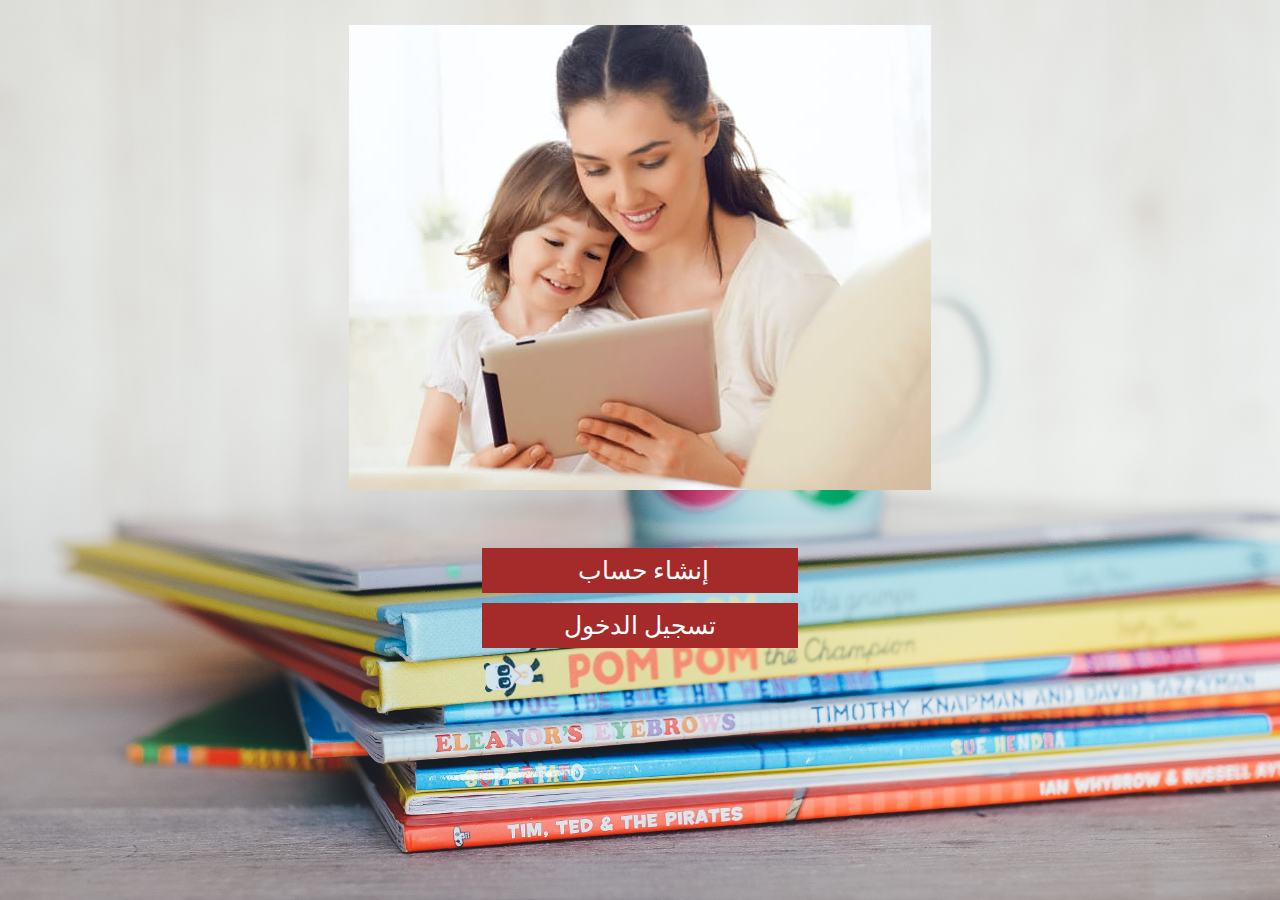
<file: index.html>
<html dir="rtl" lang="ar">
<head>
  <meta charset="utf-8">
  <title> صفحة البداية
  </title>
 <link rel="stylesheet" type="text/css" href="introcp.css"> 
 </head>
<style type="text/css">
		body{
      font-family: Cambria;
      font-size:25px;
      background:url("img/annie-spratt-66432-unsplash.jpg");
      background-size:100%;
      background-repeat: no-repeat;
      background-attachment:fixed;
     }
</style>

<!-- <center> <h1> <font size="+10"> <b> <i>  </i></b></font></h1> -->
<center> <h1> <font size= "+10"> <b> <i>  </i> </b> </font> </h1> 
<div class="signup-image">
                        <figure><img src="img/e1.jpeg" alt="sing up image"></figure>
                        <a href="login.php" class="signup-image-link"></a>
                    </div>
 <div>
 
<br>
 <a href = "register.php">
 <input type="submit" value="إنشاء حساب "></a>
 <br>
 <a href = "login.php">
 <input type="submit" value="تسجيل الدخول"></a>

 </div>
</center>
</html>
</file>
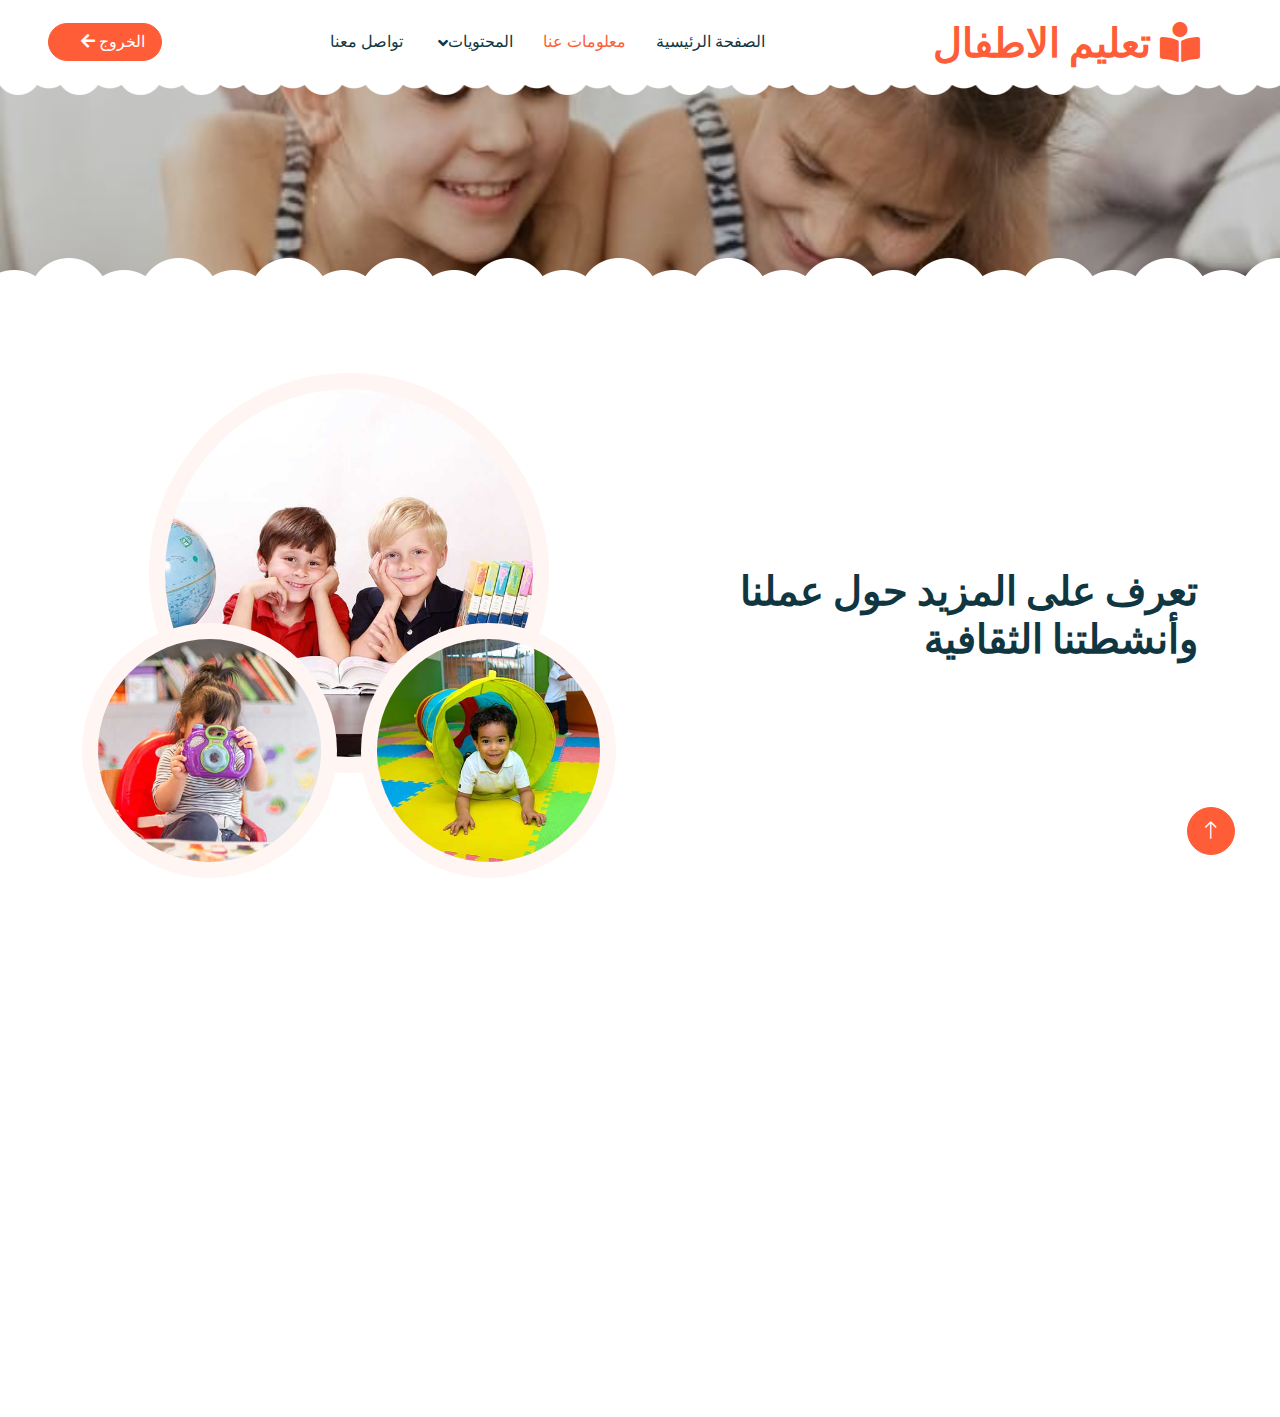
<file: about.html>
<!DOCTYPE html>
<html dir="rtl" lang="ar">

<head>
    <meta charset="utf-8">
    <title>معلومات عنا</title>
    <meta content="width=device-width, initial-scale=1.0" name="viewport">
    <meta content="" name="keywords">
    <meta content="" name="description">

    <!-- Favicon -->
    <link href="img/favicon.ico" rel="icon">

    <!-- Google Web Fonts -->
    <link rel="preconnect" href="https://fonts.googleapis.com">
    <link rel="preconnect" href="https://fonts.gstatic.com" crossorigin>
    <link href="https://fonts.googleapis.com/css2?family=Heebo:wght@400;500;600&family=Inter:wght@600&family=Lobster+Two:wght@700&display=swap" rel="stylesheet">
    
    <!-- Icon Font Stylesheet -->
    <link href="https://cdnjs.cloudflare.com/ajax/libs/font-awesome/5.10.0/css/all.min.css" rel="stylesheet">
    <link href="https://cdn.jsdelivr.net/npm/bootstrap-icons@1.4.1/font/bootstrap-icons.css" rel="stylesheet">

    <!-- Libraries Stylesheet -->
    <link href="lib/animate/animate.min.css" rel="stylesheet">
    <link href="lib/owlcarousel/assets/owl.carousel.min.css" rel="stylesheet">

    <!-- Customized Bootstrap Stylesheet -->
    <link href="css/bootstrap.min.css" rel="stylesheet">

    <!-- Template Stylesheet -->
    <link href="css/style.css" rel="stylesheet">
</head>

<body>
    <div class="container-xxl bg-white p-0">
        <!-- Spinner Start -->
        <div id="spinner" class="show bg-white position-fixed translate-middle w-100 vh-100 top-50 start-50 d-flex align-items-center justify-content-center">
            <div class="spinner-border text-primary" style="width: 3rem; height: 3rem;" role="status">
                <span class="sr-only">جاري التحميل</span>
            </div>
        </div>
        <!-- Spinner End -->


        <!-- Navbar Start -->
        <nav class="navbar navbar-expand-lg bg-white navbar-light sticky-top px-4 px-lg-5 py-lg-0">
            <a href="home.php" class="navbar-brand">
                <h1 class="m-0 text-primary"><i class="fa fa-book-reader me-3"></i>  تعليم الاطفال  </h1>
            </a>
            <button type="button" class="navbar-toggler" data-bs-toggle="collapse" data-bs-target="#navbarCollapse">
                <span class="navbar-toggler-icon"></span>
            </button>
            <div class="collapse navbar-collapse" id="navbarCollapse">
                <div class="navbar-nav mx-auto">
                    <a href="home.php" class="nav-item nav-link">الصفحة الرئيسية</a>
                    <a href="about.html" class="nav-item nav-link active">معلومات عنا</a>
                    <div class="nav-item dropdown">
                        <a href="#" class="nav-link dropdown-toggle" data-bs-toggle="dropdown">المحتويات</a>
                        <div class="dropdown-menu rounded-0 rounded-bottom border-0 shadow-sm m-0">
                            <a href="videos.html" class="dropdown-item">الفيديوهات</a>
                            <a href="math.html" class="dropdown-item">رياضيات</a>
                            <a href="test/test.html" class="dropdown-item">الاختبار الانجليزي</a>
                        </div>
                    </div>
                    <a href="contact.html" class="nav-item nav-link">تواصل معنا</a>
                </div>
                <a href="index.html" class="btn btn-primary rounded-pill px-3 d-none d-lg-block">     الخروج    <i class="fa fa-arrow-left ms-3"></i></a>
            </div>
        </nav>
        <!-- Navbar End -->


        <!-- Page Header End -->
        <div class="container-xxl py-5 page-header position-relative mb-5">
            <div class="container py-5">
                <!-- <h1 class="display-2 text-white animated slideInDown mb-4">معلومات عنا</h1>
                <nav aria-label="breadcrumb animated slideInDown">
                    <ol class="breadcrumb">
                        <li class="breadcrumb-item"><a href="#">الصفحة الرئيسية</a></li>
                        <li class="breadcrumb-item"><a href="#">المحتويات</a></li>
                        <li class="breadcrumb-item text-white active" aria-current="page">About Us</li>
                    </ol>
                </nav> -->
            </div>
        </div>
        <!-- Page Header End -->


        <!-- About Start -->
        <div class="container-xxl py-5">
            <div class="container">
                <div class="row g-5 align-items-center">
                    <div class="col-lg-6 wow fadeInUp" data-wow-delay="0.1s">
                        <h1 class="mb-4">تعرف على المزيد حول عملنا وأنشطتنا الثقافية</h1>
                        <p></p>
                        <p class="mb-4"></p>
                    </div>
                    <div class="col-lg-6 about-img wow fadeInUp" data-wow-delay="0.5s">
                        <div class="row">
                            <div class="col-12 text-center">
                                <img class="img-fluid w-75 rounded-circle bg-light p-3" src="img/about-1.jpg" alt="">
                            </div>
                            <div class="col-6 text-start" style="margin-top: -150px;">
                                <img class="img-fluid w-100 rounded-circle bg-light p-3" src="img/about-2.jpg" alt="">
                            </div>
                            <div class="col-6 text-end" style="margin-top: -150px;">
                                <img class="img-fluid w-100 rounded-circle bg-light p-3" src="img/about-3.jpg" alt="">
                            </div>
                        </div>
                    </div>
                </div>
            </div>
        </div>
        <!-- About End -->




        <!-- Footer Start -->
        <div class="container-fluid bg-dark text-white-50 footer pt-5 mt-5 wow fadeIn" data-wow-delay="0.1s">
            <div class="container py-5">
                <div class="row g-5">
                    <div class="col-lg-3 col-md-6">
                        <h3 class="text-white mb-4">ابقى على تواصل</h3>
                        <p class="mb-2"><i class="fa fa-map-marker-alt me-3"></i>Khrautom, Sudan</p>
                        <p class="mb-2"><i class="fa fa-phone-alt me-3"></i>+24912 345 67890</p>
                        <p class="mb-2"><i class="fa fa-envelope me-3"></i>Childrenlearning@gmail.com</p>
                        <div class="d-flex pt-2">
                            <a class="btn btn-outline-light btn-social" href=""><i class="fab fa-twitter"></i></a>
                            <a class="btn btn-outline-light btn-social" href=""><i class="fab fa-facebook-f"></i></a>
                            <a class="btn btn-outline-light btn-social" href=""><i class="fab fa-youtube"></i></a>
                            <a class="btn btn-outline-light btn-social" href=""><i class="fab fa-linkedin-in"></i></a>
                        </div>
                    </div>
                    <div class="col-lg-3 col-md-6">
                        <h3 class="text-white mb-4">روابط سريعة</h3>
                        <a class="btn btn-link text-white-50" href="">معلومات عنا</a>
                        <a class="btn btn-link text-white-50" href="">تواصل معنا</a>
                    </div>
                    <div class="col-lg-3 col-md-6">
                        <h3 class="text-white mb-4">معرض الصور</h3>
                        <div class="row g-2 pt-2">
                            <div class="col-4">
                                <img class="img-fluid rounded bg-light p-1" src="img/classes-1.jpg" alt="">
                            </div>
                            <div class="col-4">
                                <img class="img-fluid rounded bg-light p-1" src="img/classes-2.jpg" alt="">
                            </div>
                            <div class="col-4">
                                <img class="img-fluid rounded bg-light p-1" src="img/classes-3.jpg" alt="">
                            </div>
                            <div class="col-4">
                                <img class="img-fluid rounded bg-light p-1" src="img/classes-4.jpg" alt="">
                            </div>
                            <div class="col-4">
                                <img class="img-fluid rounded bg-light p-1" src="img/classes-5.jpg" alt="">
                            </div>
                            <div class="col-4">
                                <img class="img-fluid rounded bg-light p-1" src="img/classes-6.jpg" alt="">
                            </div>
                        </div>
                    </div>
                </div>
            </div>
            <div class="container">
                <div class="copyright">
                    <div class="row">
                        <div class="col-md-6 text-center text-md-end">
                            <div class="footer-menu">
                                <a href="">Home</a>
                                <a href="">Cookies</a>
                                <a href="">Help</a>
                                <a href="">FQAs</a>
                            </div>
                        </div>
                    </div>
                </div>
            </div>
        </div>
        <!-- Footer End -->


        <!-- Back to Top -->
        <a href="#" class="btn btn-lg btn-primary btn-lg-square back-to-top"><i class="bi bi-arrow-up"></i></a>
    </div>

    <!-- JavaScript Libraries -->
    <script src="https://code.jquery.com/jquery-3.4.1.min.js"></script>
    <script src="https://cdn.jsdelivr.net/npm/bootstrap@5.0.0/dist/js/bootstrap.bundle.min.js"></script>
    <script src="lib/wow/wow.min.js"></script>
    <script src="lib/easing/easing.min.js"></script>
    <script src="lib/waypoints/waypoints.min.js"></script>
    <script src="lib/owlcarousel/owl.carousel.min.js"></script>

    <!-- Template Javascript -->
    <script src="js/main.js"></script>
</body>

</html>
</file>
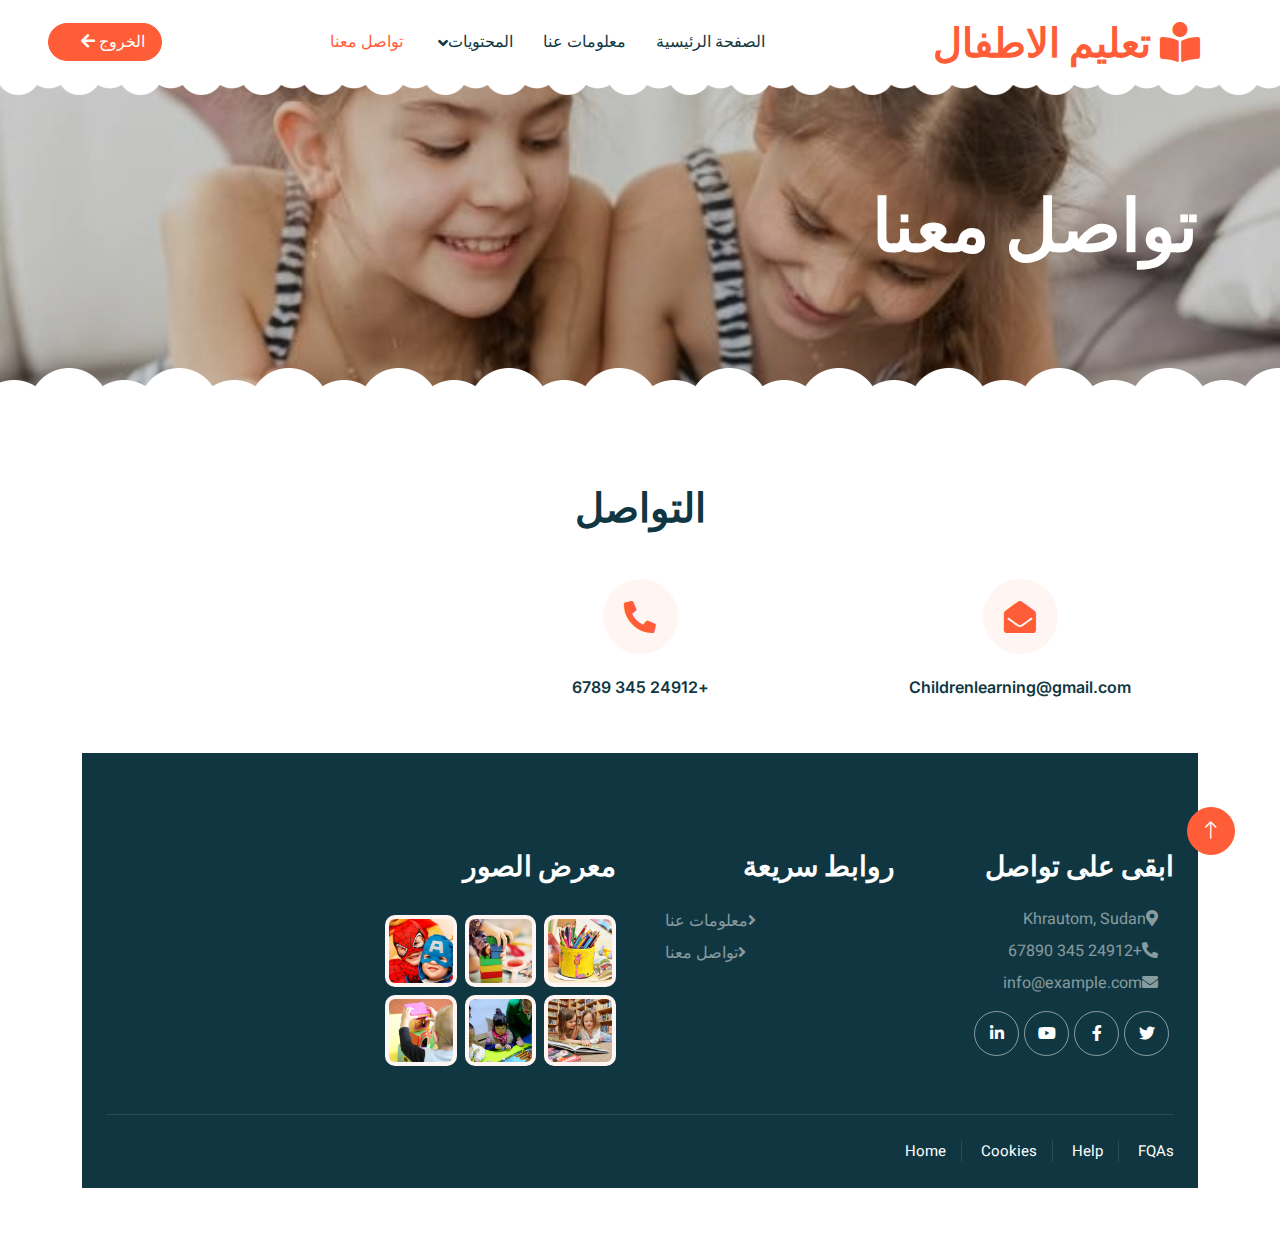
<file: contact.html>
<!DOCTYPE html>
<html dir="rtl" lang="ar">

<head>
    <meta charset="utf-8">
    <title>تواصل معنا</title>
    <meta content="width=device-width, initial-scale=1.0" name="viewport">
    <meta content="" name="keywords">
    <meta content="" name="description">

    <!-- Favicon -->
    <link href="img/favicon.ico" rel="icon">

    <!-- Google Web Fonts -->
    <link rel="preconnect" href="https://fonts.googleapis.com">
    <link rel="preconnect" href="https://fonts.gstatic.com" crossorigin>
    <link href="https://fonts.googleapis.com/css2?family=Heebo:wght@400;500;600&family=Inter:wght@600&family=Lobster+Two:wght@700&display=swap" rel="stylesheet">
    
    <!-- Icon Font Stylesheet -->
    <link href="https://cdnjs.cloudflare.com/ajax/libs/font-awesome/5.10.0/css/all.min.css" rel="stylesheet">
    <link href="https://cdn.jsdelivr.net/npm/bootstrap-icons@1.4.1/font/bootstrap-icons.css" rel="stylesheet">

    <!-- Libraries Stylesheet -->
    <link href="lib/animate/animate.min.css" rel="stylesheet">
    <link href="lib/owlcarousel/assets/owl.carousel.min.css" rel="stylesheet">

    <!-- Customized Bootstrap Stylesheet -->
    <link href="css/bootstrap.min.css" rel="stylesheet">

    <!-- Template Stylesheet -->
    <link href="css/style.css" rel="stylesheet">
</head>

<body>
    <div class="container-xxl bg-white p-0">
        <!-- Spinner Start -->
        <div id="spinner" class="show bg-white position-fixed translate-middle w-100 vh-100 top-50 start-50 d-flex align-items-center justify-content-center">
            <div class="spinner-border text-primary" style="width: 3rem; height: 3rem;" role="status">
                <span class="sr-only">جاري التحميل</span>
            </div>
        </div>
        <!-- Spinner End -->


        <!-- Navbar Start -->
        <nav class="navbar navbar-expand-lg bg-white navbar-light sticky-top px-4 px-lg-5 py-lg-0">
            <a href="home.php" class="navbar-brand">
                <h1 class="m-0 text-primary"><i class="fa fa-book-reader me-3"></i>   تعليم الاطفال  </h1>
            </a>
            <button type="button" class="navbar-toggler" data-bs-toggle="collapse" data-bs-target="#navbarCollapse">
                <span class="navbar-toggler-icon"></span>
            </button>
            <div class="collapse navbar-collapse" id="navbarCollapse">
                <div class="navbar-nav mx-auto">
                    <a href="home.php" class="nav-item nav-link">الصفحة الرئيسية</a>
                    <a href="about.html" class="nav-item nav-link">معلومات عنا</a>
                    
                    <div class="nav-item dropdown">
                        <a href="#" class="nav-link dropdown-toggle" data-bs-toggle="dropdown">المحتويات</a>
                        <div class="dropdown-menu rounded-0 rounded-bottom border-0 m-0">
                            <a href="videos.html" class="dropdown-item">الفيديوهات</a>
                            <a href="math.html" class="dropdown-item">رياضيات</a>
                            <a href="test/test.html" class="dropdown-item">الاختبار الانجليزي</a>
                            
                        </div>
                    </div>
                    <a href="contact.html" class="nav-item nav-link active">تواصل معنا</a>
                </div>
                <a href="index.html" class="btn btn-primary rounded-pill px-3 d-none d-lg-block">   الخروج  <i class="fa fa-arrow-left ms-3"></i></a>
            </div>
        </nav>
        <!-- Navbar End -->


        <!-- Page Header End -->
        <div class="container-xxl py-5 page-header position-relative mb-5">
            <div class="container py-5">
                <h1 class="display-2 text-white animated slideInDown mb-4">تواصل معنا</h1>
                <nav aria-label="breadcrumb animated slideInDown">
                    <!-- <ol class="breadcrumb">
                        <li class="breadcrumb-item"><a href="#">Home</a></li>
                        <li class="breadcrumb-item"><a href="#">Pages</a></li>
                        <li class="breadcrumb-item text-white active" aria-current="page">Contact Us</li>
                    </ol> -->
                </nav>
            </div>
        </div>
        <!-- Page Header End -->


        <!-- Contact Start -->
        <div class="container-xxl py-5">
            <div class="container">
                <div class="text-center mx-auto mb-5 wow fadeInUp" data-wow-delay="0.1s" style="max-width: 600px;">
                    <h1 class="mb-3">التواصل</h1>
                    <p></p>
                </div>
                <div class="row g-4 mb-5">
                    <!-- <div class="col-md-6 col-lg-4 text-center wow fadeInUp" data-wow-delay="0.1s">
                        <div class="bg-light rounded-circle d-inline-flex align-items-center justify-content-center mb-4" style="width: 75px; height: 75px;">
                            <i class="fa fa-map-marker-alt fa-2x text-primary"></i>
                        </div>
                        <h6>Khrautom, Sudan</h6>
                    </div> -->
                    <div class="col-md-6 col-lg-4 text-center wow fadeInUp" data-wow-delay="0.3s">
                        <div class="bg-light rounded-circle d-inline-flex align-items-center justify-content-center mb-4" style="width: 75px; height: 75px;">
                            <i class="fa fa-envelope-open fa-2x text-primary"></i>
                        </div>
                        <h6>Childrenlearning@gmail.com</h6>
                    </div>
                    <div class="col-md-6 col-lg-4 text-center wow fadeInUp" data-wow-delay="0.5s">
                        <div class="bg-light rounded-circle d-inline-flex align-items-center justify-content-center mb-4" style="width: 75px; height: 75px;">
                            <i class="fa fa-phone-alt fa-2x text-primary"></i>
                        </div>
                        <h6>+24912 345 6789</h6>
                    </div>
                </div>
              
        <!-- Footer Start -->
        <div class="container-fluid bg-dark text-white-50 footer pt-5 mt-5 wow fadeIn" data-wow-delay="0.1s">
            <div class="container py-5">
                <div class="row g-5">
                    <div class="col-lg-3 col-md-6">
                        <h3 class="text-white mb-4">ابقى على تواصل</h3>
                        <p class="mb-2"><i class="fa fa-map-marker-alt me-3"></i>Khrautom, Sudan</p>
                        <p class="mb-2"><i class="fa fa-phone-alt me-3"></i>+24912 345 67890</p>
                        <p class="mb-2"><i class="fa fa-envelope me-3"></i>info@example.com</p>
                        <div class="d-flex pt-2">
                            <a class="btn btn-outline-light btn-social" href=""><i class="fab fa-twitter"></i></a>
                            <a class="btn btn-outline-light btn-social" href=""><i class="fab fa-facebook-f"></i></a>
                            <a class="btn btn-outline-light btn-social" href=""><i class="fab fa-youtube"></i></a>
                            <a class="btn btn-outline-light btn-social" href=""><i class="fab fa-linkedin-in"></i></a>
                        </div>
                    </div>
                    <div class="col-lg-3 col-md-6">
                        <h3 class="text-white mb-4">روابط سريعة</h3>
                        <a class="btn btn-link text-white-50" href="">معلومات عنا</a>
                        <a class="btn btn-link text-white-50" href="">تواصل معنا</a>
                       
                    </div>
                    <div class="col-lg-3 col-md-6">
                        <h3 class="text-white mb-4">معرض الصور</h3>
                        <div class="row g-2 pt-2">
                            <div class="col-4">
                                <img class="img-fluid rounded bg-light p-1" src="img/classes-1.jpg" alt="">
                            </div>
                            <div class="col-4">
                                <img class="img-fluid rounded bg-light p-1" src="img/classes-2.jpg" alt="">
                            </div>
                            <div class="col-4">
                                <img class="img-fluid rounded bg-light p-1" src="img/classes-3.jpg" alt="">
                            </div>
                            <div class="col-4">
                                <img class="img-fluid rounded bg-light p-1" src="img/classes-4.jpg" alt="">
                            </div>
                            <div class="col-4">
                                <img class="img-fluid rounded bg-light p-1" src="img/classes-5.jpg" alt="">
                            </div>
                            <div class="col-4">
                                <img class="img-fluid rounded bg-light p-1" src="img/classes-6.jpg" alt="">
                            </div>
                        </div>
                    </div>
                   
                </div>
            </div>
            <div class="container">
                <div class="copyright">
                    <div class="row">
                        
                        <div class="col-md-6 text-center text-md-end">
                            <div class="footer-menu">
                                <a href="">Home</a>
                                <a href="">Cookies</a>
                                <a href="">Help</a>
                                <a href="">FQAs</a>
                            </div>
                        </div>
                    </div>
                </div>
            </div>
        </div>
        <!-- Footer End -->


        <!-- Back to Top -->
        <a href="#" class="btn btn-lg btn-primary btn-lg-square back-to-top"><i class="bi bi-arrow-up"></i></a>
    </div>

    <!-- JavaScript Libraries -->
    <script src="https://code.jquery.com/jquery-3.4.1.min.js"></script>
    <script src="https://cdn.jsdelivr.net/npm/bootstrap@5.0.0/dist/js/bootstrap.bundle.min.js"></script>
    <script src="lib/wow/wow.min.js"></script>
    <script src="lib/easing/easing.min.js"></script>
    <script src="lib/waypoints/waypoints.min.js"></script>
    <script src="lib/owlcarousel/owl.carousel.min.js"></script>

    <!-- Template Javascript -->
    <script src="js/main.js"></script>
</body>

</html>
</file>
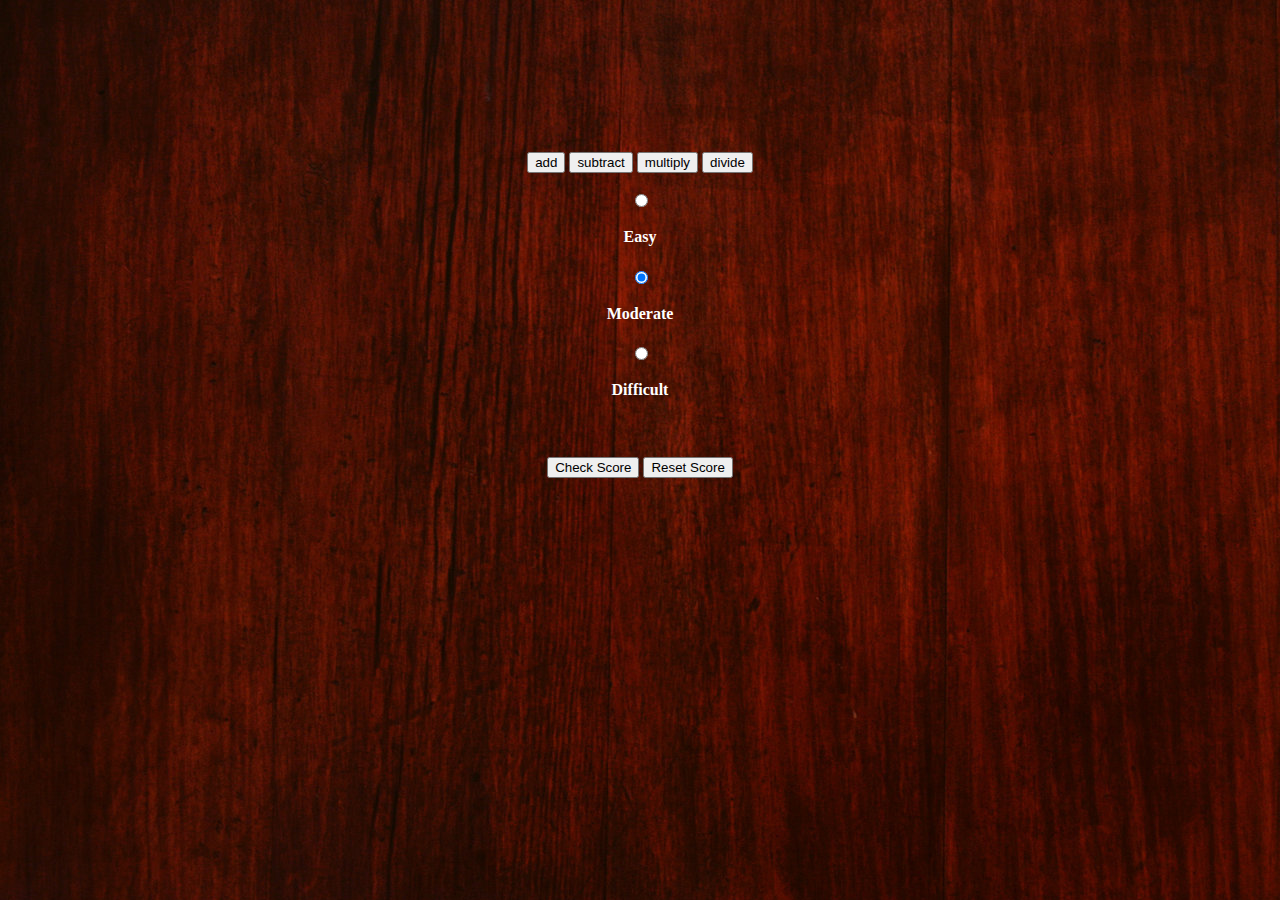
<file: math.html>
<head>
<SCRIPT LANGUAGE="JavaScript">

correct=0;
wrong=0;

function random(maxValue) {
day= new Date();
hour= day.getHours();
min=day.getMinutes();
sec=day.getSeconds();
mili=day.getTime()
return(((hour*3600)+(min*60)+(sec)+mili) % maxValue);
}
function ranom(maxValue) {
day= new Date();
mil=day.getTime();
return((mil) % maxValue);
}

function add() {
if(document.quizform.arithmetic[0].checked)
maxValue=10;
else {
if(document.quizform.arithmetic[1].checked)
maxValue=30;
else {
maxValue=60;
   }
}
numA=random(maxValue);
numB=ranom(maxValue);
numC=numA + numB;
Answer=window.prompt(  numA + "+"  + numB +  " = ", "");
ans();
}
function subtract() {
if(document.quizform.arithmetic[0].checked)
maxValue=10;
else
{if(document.quizform.arithmetic[1].checked)
maxValue=30;
else {
maxValue=60
   }
}
numA=random(maxValue);
numB=ranom(maxValue);
numC=numA - numB;
Answer=window.prompt(  numA + "-"  + numB+  " = ", 0);
ans()
}
function divide() {
if(document.quizform.arithmetic[0].checked)
maxValue=10;
else {
if(document.quizform.arithmetic[1].checked)
maxValue=30;
else {
maxValue=60
   }
}
numA=random(maxValue)+1;
numB=ranom(maxValue)+1;
numC=numA / numB;
numC=Math.round(numC)
window.alert("Please round your answer off:\n"
+".5 or higher rounds one number up\n"
+".4 or lower rounds one number down");
Answer=window.prompt(  numA + "/"  + numB +  " = ", 0);
ans()
}
function multiply() {
if(document.quizform.arithmetic[0].checked)
maxValue=10;
else {
if(document.quizform.arithmetic[1].checked)
maxValue=30;
else {
maxValue=60
   }
}
numA=random(maxValue);
numB=ranom(maxValue);
numC=numA * numB;
Answer=window.prompt(  numA + "*"  + numB +  " = ", 0);
ans();
}
function check() {
if ((correct+wrong) != 0) {
score = "" + ((correct / (correct + wrong)) * 100);
score = score.substring(0,4) + "%";
alert("YOUR SCORE:  " + score + "\n"
+ correct + " correct\n"
+ wrong + " incorrect")
}
else alert("You have not completed any exercises yet.");
}
function ans() {
if (Answer == numC) {
correct++;
msg = "Congratulations, your answer is correct.";
}
else {
wrong++;
msg = "Oops!  " + Answer + " is incorrect.\n\n"
+ "The correct answer was " +numC + ".";
   }
score = "" + ((correct / (correct + wrong)) * 100);
score = score.substring(0,4) + "%";
alert(msg + "\n\nYOUR SCORE:  " + score + "\n"
+ correct + " correct\n"
+ wrong + " incorrect")
}
//  End -->
</script>
<style type="text/css">
	h4{
		color: white;
	}
</style>
</style>
</head>
<body background="img/main.jpg">
<br><br><br><br><br><br><br><br>
	<center>
<form name=quizform>
<input type=button value="add" onClick="add()">
<input type=button value="subtract" onClick="subtract()">
<input type=button value="multiply" onClick="multiply()">
<input type=button value="divide" onClick="divide()">
<br>
<br>
<input type="radio" name="arithmetic"><h4>Easy</h4>
<input type="radio" name="arithmetic" checked><h4>Moderate</h4>
<input type="radio" name="arithmetic"><h4>Difficult</h4>
<br>
<br>
<input type=button value="Check Score" onClick="check()">
<input type=button value="Reset Score" onClick="javascript:correct=0;wrong=0;">
</form>
</center>

	</body>
</file>
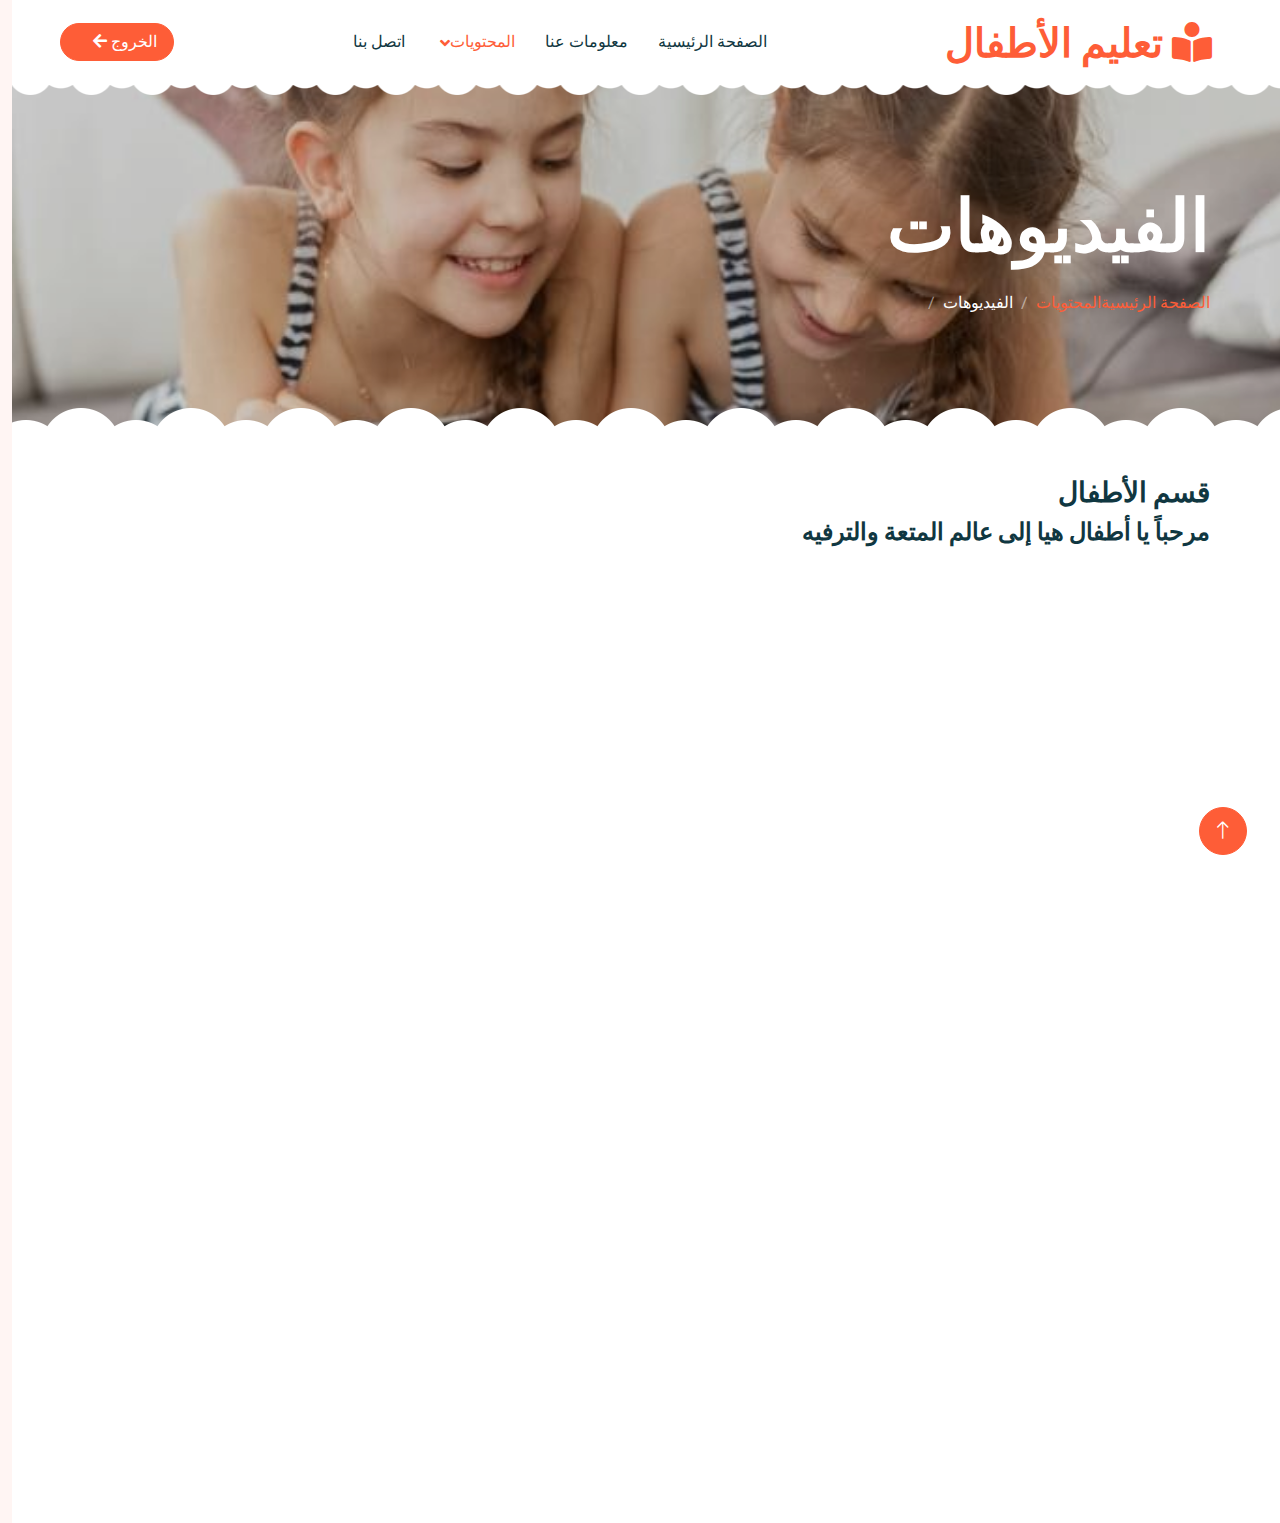
<file: videos.html>
<!DOCTYPE html>
<html dir="rtl" lang="ar">

<head>
    <meta charset="utf-8">
    <title>فيديوهات</title>
    <meta content="width=device-width, initial-scale=1.0" name="viewport">
    <meta content="" name="keywords">
    <meta content="" name="description">

    <!-- Favicon -->
    <link href="img/favicon.ico" rel="icon">

    <!-- Google Web Fonts -->
    <link rel="preconnect" href="https://fonts.googleapis.com">
    <link rel="preconnect" href="https://fonts.gstatic.com" crossorigin>
    <link href="https://fonts.googleapis.com/css2?family=Heebo:wght@400;500;600&family=Inter:wght@600&family=Lobster+Two:wght@700&display=swap" rel="stylesheet">
    
    <!-- Icon Font Stylesheet -->
    <link href="https://cdnjs.cloudflare.com/ajax/libs/font-awesome/5.10.0/css/all.min.css" rel="stylesheet">
    <link href="https://cdn.jsdelivr.net/npm/bootstrap-icons@1.4.1/font/bootstrap-icons.css" rel="stylesheet">

    <!-- Libraries Stylesheet -->
    <link href="lib/animate/animate.min.css" rel="stylesheet">
    <link href="lib/owlcarousel/assets/owl.carousel.min.css" rel="stylesheet">

    <!-- Customized Bootstrap Stylesheet -->
    <link href="css/bootstrap.min.css" rel="stylesheet">

    <!-- Template Stylesheet -->
    <link href="css/style.css" rel="stylesheet">
</head>

<body>
    <div class="container-xxl bg-white p-0">
        <!-- Spinner Start -->
        <div id="spinner" class="show bg-white position-fixed translate-middle w-100 vh-100 top-50 start-50 d-flex align-items-center justify-content-center">
            <div class="spinner-border text-primary" style="width: 3rem; height: 3rem;" role="status">
                <span class="sr-only">جاري التحميل </span>
            </div>
        </div>
        <!-- Spinner End -->


        <!-- Navbar Start -->
        <nav class="navbar navbar-expand-lg bg-white navbar-light sticky-top px-4 px-lg-5 py-lg-0">
            <a href="home.php" class="navbar-brand">
                <h1 class="m-0 text-primary"><i class="fa fa-book-reader me-3"></i>   تعليم الأطفال   </h1>
            </a>
            <button type="button" class="navbar-toggler" data-bs-toggle="collapse" data-bs-target="#navbarCollapse">
                <span class="navbar-toggler-icon"></span>
            </button>
            <div class="collapse navbar-collapse" id="navbarCollapse">
                <div class="navbar-nav mx-auto">
                    <a href="home.php" class="nav-item nav-link">الصفحة الرئيسية</a>
                    <a href="about.html" class="nav-item nav-link">معلومات عنا</a>
                    
                    <div class="nav-item dropdown">
                        <a href="#" class="nav-link dropdown-toggle active" data-bs-toggle="dropdown">المحتويات</a>
                        <div class="dropdown-menu rounded-0 rounded-bottom border-0 shadow-sm m-0">
                            <a href="videos.html" class="dropdown-item active">الفيديوهات</a>
                            <a href="math.html" class="dropdown-item">رياضيات</a>
                            <a href="test/test.html" class="dropdown-item">الاختبار الانجليزي</a>
                        </div>
                    </div>
                    <a href="contact.html" class="nav-item nav-link">اتصل بنا</a>
                </div>
                <a href="index.html" class="btn btn-primary rounded-pill px-3 d-none d-lg-block">   الخروج    <i class="fa fa-arrow-left ms-3"></i></a>
            </div>
        </nav>
        <!-- Navbar End -->


        <!-- Page Header End -->
        <div class="container-xxl py-5 page-header position-relative mb-5">
            <div class="container py-5">
                <h1 class="display-2 text-white animated slideInDown mb-4">الفيديوهات</h1>
                <nav aria-label="breadcrumb animated slideInDown">
                    <ol class="breadcrumb">
                        <li class="breadcrumb-item"><a href="#">الصفحة الرئيسية</a></li>
                        <li class="breadcrumb-item"><a href="#">المحتويات</a></li>
                        <li class="breadcrumb-item text-white active" aria-current="page">الفيديوهات</li>
                    </ol>
                </nav>
            </div>
        </div>
        <!-- Page Header End -->



        <!-- Toodlers section-->
    <section id="toddler">
        <div class="container">
          
            <div class="detail-info">
             <hgroup>
                  <h3 class="det-txt"> قسم الأطفال<h4 class="sm-txt">
    
    
                     مرحباً يا أطفال هيا إلى عالم المتعة والترفيه </p>
              </hgroup>
            </div>
          </div>
      </section>
       <div class="row">
    
      <div class="col-md-4" >
      <div class="embed-responsive embed-responsive-16by9">
      <iframe class="embed-responsive-item" src="https://www.youtube.com/embed/Q-ORH9MbVto" allowfullscreen></iframe></div>
      </div>
    
      <div class="col-md-4">
      <div class="embed-responsive embed-responsive-16by9">
      <iframe class="embed-responsive-item" src="https://www.youtube.com/embed/q3U3XR-pYto" allowfullscreen></iframe></div>
      </div>
    
      <div class="col-md-4">
      <div class="embed-responsive embed-responsive-16by9">
      <iframe class="embed-responsive-item" src="https://www.youtube.com/embed/8y6RXCCZd1o" allowfullscreen></iframe></div>
      </div>
      
    
      
    <div class="col-md-4">
      <div class="embed-responsive embed-responsive-16by9">
      <iframe class="embed-responsive-item" src="https://www.youtube.com/embed/eQmP9pC7okY" allowfullscreen></iframe></div>
      </div>
    
    
    <div class="col-md-4">
      <div class="embed-responsive embed-responsive-16by9">
      <iframe class="embed-responsive-item" src="https://www.youtube.com/embed/6VjmKnFlJm0" allowfullscreen></iframe></div>
      </div>
    
    <div class="col-md-4">
      <div class="embed-responsive embed-responsive-16by9">
      <iframe class="embed-responsive-item" src="https://www.youtube.com/embed/T37bGn0N8x4" allowfullscreen></iframe></div>
      </div>
    
      <div class="col-md-4">
      <div class="embed-responsive embed-responsive-16by9">
      <iframe class="embed-responsive-item" src="https://www.youtube.com/embed/p_0sdXy6Yf4" allowfullscreen></iframe></div>
      </div>
    
     <div class="col-md-4">
      <div class="embed-responsive embed-responsive-16by9">
      <iframe class="embed-responsive-item" src="https://www.youtube.com/embed/1dttq5p0xUM" allowfullscreen></iframe></div>
      </div>
    
     <div class="col-md-4">
      <div class="embed-responsive embed-responsive-16by9">
      <iframe class="embed-responsive-item" src="https://www.youtube.com/embed/BEqh-Vw4EP4" allowfullscreen></iframe></div>
      </div>
    
    
    
    
    
    </div>

       


        <!-- Footer Start -->
        <div class="container-fluid bg-dark text-white-50 footer pt-5 mt-5 wow fadeIn" data-wow-delay="0.1s">
            <div class="container py-5">
                <div class="row g-5">
                    <div class="col-lg-3 col-md-6">
                        <h3 class="text-white mb-4">ابقى على تواصل</h3>
                        <p class="mb-2"><i class="fa fa-map-marker-alt me-3"></i>Khrautom, Sudan</p>
                        <p class="mb-2"><i class="fa fa-phone-alt me-3"></i>+012 345 67890</p>
                        <p class="mb-2"><i class="fa fa-envelope me-3"></i>Childrenlearning@gmail.com</p>
                        <div class="d-flex pt-2">
                            <a class="btn btn-outline-light btn-social" href=""><i class="fab fa-twitter"></i></a>
                            <a class="btn btn-outline-light btn-social" href=""><i class="fab fa-facebook-f"></i></a>
                            <a class="btn btn-outline-light btn-social" href=""><i class="fab fa-youtube"></i></a>
                            <a class="btn btn-outline-light btn-social" href=""><i class="fab fa-linkedin-in"></i></a>
                        </div>
                    </div>
                    <div class="col-lg-3 col-md-6">
                        <h3 class="text-white mb-4">ابقى على تواصل</h3>
                        <a class="btn btn-link text-white-50" href="">معلومات عنا </a>
                        <a class="btn btn-link text-white-50" href="">التواصل معنا</a>
                        
                    </div>
                    <div class="col-lg-3 col-md-6">
                        <h3 class="text-white mb-4">معرض الصور</h3>
                        <div class="row g-2 pt-2">
                            <div class="col-4">
                                <img class="img-fluid rounded bg-light p-1" src="img/classes-1.jpg" alt="">
                            </div>
                            <div class="col-4">
                                <img class="img-fluid rounded bg-light p-1" src="img/classes-2.jpg" alt="">
                            </div>
                            <div class="col-4">
                                <img class="img-fluid rounded bg-light p-1" src="img/classes-3.jpg" alt="">
                            </div>
                            <div class="col-4">
                                <img class="img-fluid rounded bg-light p-1" src="img/classes-4.jpg" alt="">
                            </div>
                            <div class="col-4">
                                <img class="img-fluid rounded bg-light p-1" src="img/classes-5.jpg" alt="">
                            </div>
                            <div class="col-4">
                                <img class="img-fluid rounded bg-light p-1" src="img/classes-6.jpg" alt="">
                            </div>
                        </div>
                    </div>
        
                </div>
            </div>
            <div class="container">
                <div class="copyright">
                    <div class="row">
                        <div class="col-md-6 text-center text-md-end">
                            <div class="footer-menu">
                                <a href="">Home</a>
                                <a href="">Cookies</a>
                                <a href="">Help</a>
                                <a href="">FQAs</a>
                            </div>
                        </div>
                    </div>
                </div>
            </div>
        </div>
        <!-- Footer End -->


        <!-- Back to Top -->
        <a href="#" class="btn btn-lg btn-primary btn-lg-square back-to-top"><i class="bi bi-arrow-up"></i></a>
    </div>

    <!-- JavaScript Libraries -->
    <script src="https://code.jquery.com/jquery-3.4.1.min.js"></script>
    <script src="https://cdn.jsdelivr.net/npm/bootstrap@5.0.0/dist/js/bootstrap.bundle.min.js"></script>
    <script src="lib/wow/wow.min.js"></script>
    <script src="lib/easing/easing.min.js"></script>
    <script src="lib/waypoints/waypoints.min.js"></script>
    <script src="lib/owlcarousel/owl.carousel.min.js"></script>

    <!-- Template Javascript -->
    <script src="js/main.js"></script>
</body>

</html>
</file>
<file: introcp.css>
input[type=button]{
   background-color: Brown;
   padding:8px;
   cursor:pointer;
   border:none;
   margin:5px;
   color:white;
   width: 12%;
   font-family: Clarendon;
   font-size:25px;
   transition: width 2s, height 2s, transform 2s;
} 
 input[type=button]:hover{
background: black;
border-radius: 18px;
 width: 8%;
}

input[type=submit]{
   background-color: Brown;
   padding:8px;
   cursor:pointer;
   border:none;
   margin:5px;
   color:white;
   width: 25%;
   font-family: Clarendon;
   font-size:25px;
   transition: width 2s, height 2s, transform 2s;
} 
 input[type=submit]:hover{
background: black;
border-radius: 18px;
 width: 20%;
}
</file>
<file: css/style.css>
/********** Template CSS **********/
:root {
    --primary: #FE5D37;
    --light: #FFF5F3;
    --dark: #103741;
}

.back-to-top {
    position: fixed;
    display: none;
    right: 45px;
    bottom: 45px;
    z-index: 99;
}


/*** Spinner ***/
#spinner {
    opacity: 0;
    visibility: hidden;
    transition: opacity .5s ease-out, visibility 0s linear .5s;
    z-index: 99999;
}

#spinner.show {
    transition: opacity .5s ease-out, visibility 0s linear 0s;
    visibility: visible;
    opacity: 1;
}


/*** Button ***/
.btn {
    font-weight: 500;
    transition: .5s;
}

.btn.btn-primary {
    color: #FFFFFF;
}

.btn-square {
    width: 38px;
    height: 38px;
}

.btn-sm-square {
    width: 32px;
    height: 32px;
}

.btn-lg-square {
    width: 48px;
    height: 48px;
}

.btn-square,
.btn-sm-square,
.btn-lg-square {
    padding: 0;
    display: flex;
    align-items: center;
    justify-content: center;
    font-weight: normal;
    border-radius: 50px;
}


/*** Heading ***/
h1,
h2,
h3,
h4,
.h1,
.h2,
.h3,
.h4,
.display-1,
.display-2,
.display-3,
.display-4,
.display-5,
.display-6 {
    font-family: 'Lobster Two', cursive;
    font-weight: 700;
}

h5,
h6,
.h5,
.h6 {
    font-weight: 600;
}

.font-secondary {
    font-family: 'Lobster Two', cursive;
}


/*** Navbar ***/
.navbar .navbar-nav .nav-link {
    padding: 30px 15px;
    color: var(--dark);
    font-weight: 500;
    outline: none;
}

.navbar .navbar-nav .nav-link:hover,
.navbar .navbar-nav .nav-link.active {
    color: var(--primary);
}

.navbar.sticky-top {
    top: -100px;
    transition: .5s;
}

.navbar .dropdown-toggle::after {
    border: none;
    content: "\f107";
    font-family: "Font Awesome 5 Free";
    font-weight: 900;
    vertical-align: middle;
    margin-left: 5px;
    transition: .5s;
}

.navbar .dropdown-toggle[aria-expanded=true]::after {
    transform: rotate(-180deg);
}

@media (max-width: 991.98px) {
    .navbar .navbar-nav .nav-link  {
        margin-right: 0;
        padding: 10px 0;
    }

    .navbar .navbar-nav {
        margin-top: 15px;
        border-top: 1px solid #EEEEEE;
    }
}

@media (min-width: 992px) {
    .navbar .nav-item .dropdown-menu {
        display: block;
        top: calc(100% - 15px);
        margin-top: 0;
        opacity: 0;
        visibility: hidden;
        transition: .5s;
        
    }

    .navbar .nav-item:hover .dropdown-menu {
        top: 100%;
        visibility: visible;
        transition: .5s;
        opacity: 1;
    }
}


/*** Header ***/
.header-carousel::before,
.header-carousel::after,
.page-header::before,
.page-header::after {
    position: absolute;
    content: "";
    width: 100%;
    height: 10px;
    top: 0;
    left: 0;
    background: url(../img/bg-header-top.png) center center repeat-x;
    z-index: 1;
}

.header-carousel::after,
.page-header::after {
    height: 19px;
    top: auto;
    bottom: 0;
    background: url(../img/bg-header-bottom.png) center center repeat-x;
}

@media (max-width: 768px) {
    .header-carousel .owl-carousel-item {
        position: relative;
        min-height: 500px;
    }
    
    .header-carousel .owl-carousel-item img {
        position: absolute;
        width: 100%;
        height: 100%;
        object-fit: cover;
    }

    .header-carousel .owl-carousel-item p {
        font-size: 16px !important;
        font-weight: 400 !important;
    }

    .header-carousel .owl-carousel-item h1 {
        font-size: 30px;
        font-weight: 600;
    }
}

.header-carousel .owl-nav {
    position: absolute;
    top: 50%;
    right: 8%;
    transform: translateY(-50%);
    display: flex;
    flex-direction: column;
}

.header-carousel .owl-nav .owl-prev,
.header-carousel .owl-nav .owl-next {
    margin: 7px 0;
    width: 45px;
    height: 45px;
    display: flex;
    align-items: center;
    justify-content: center;
    color: #FFFFFF;
    background: transparent;
    border: 1px solid #FFFFFF;
    border-radius: 45px;
    font-size: 22px;
    transition: .5s;
}

.header-carousel .owl-nav .owl-prev:hover,
.header-carousel .owl-nav .owl-next:hover {
    background: var(--primary);
    border-color: var(--primary);
}

.page-header {
    background: linear-gradient(rgba(0, 0, 0, .2), rgba(0, 0, 0, .2)), url(../img/imm.jpg) center center no-repeat;
    background-size: cover;
}

.breadcrumb-item + .breadcrumb-item::before {
    color: rgba(255, 255, 255, .5);
}


/*** Facility ***/
.facility-item .facility-icon {
    position: relative;
    margin: 0 auto;
    width: 100px;
    height: 100px;
    border-radius: 100px;
    display: flex;
    align-items: center;
    justify-content: center;
}

.facility-item .facility-icon::before {
    position: absolute;
    content: "";
    width: 100%;
    height: 100%;
    top: 0;
    left: 0;
    background: rgba(255, 255, 255, .9);
    transition: .5s;
    z-index: 1;
}

.facility-item .facility-icon span {
    position: absolute;
    content: "";
    width: 15px;
    height: 30px;
    top: 0;
    left: 0;
    border-radius: 50%;
}

.facility-item .facility-icon span:last-child {
    left: auto;
    right: 0;
}

.facility-item .facility-icon i {
    position: relative;
    z-index: 2;
}

.facility-item .facility-text {
    position: relative;
    min-height: 250px;
    padding: 30px;
    border-radius: 100%;
    display: flex;
    text-align: center;
    justify-content: center;
    flex-direction: column;
}

.facility-item .facility-text::before {
    position: absolute;
    content: "";
    width: 100%;
    height: 100%;
    top: 0;
    left: 0;
    background: rgba(255, 255, 255, .9);
    transition: .5s;
    z-index: 1;
}

.facility-item .facility-text * {
    position: relative;
    z-index: 2;
}

.facility-item:hover .facility-icon::before,
.facility-item:hover .facility-text::before {
    background: transparent;
}

.facility-item * {
    transition: .5s;
}

.facility-item:hover * {
    color: #FFFFFF !important;
}


/*** About ***/
.about-img img {
    transition: .5s;
}

.about-img img:hover {
    background: var(--primary) !important;
}


/*** Classes ***/
.classes-item {
    transition: .5s;
}

.classes-item:hover {
    margin-top: -10px;
}


/*** Team ***/
.team-item .team-text {
    position: absolute;
    width: 250px;
    height: 250px;
    bottom: 0;
    right: 0;
    display: flex;
    align-items: center;
    justify-content: center;
    flex-direction: column;
    background: #FFFFFF;
    border: 17px solid var(--light);
    border-radius: 250px;
    transition: .5s;
}

.team-item:hover .team-text {
    border-color: var(--primary);
}


/*** Testimonial ***/
.testimonial-carousel {
    padding-left: 1.5rem;
    padding-right: 1.5rem;
}

@media (min-width: 576px) {
    .testimonial-carousel {
        padding-left: 4rem;
        padding-right: 4rem;
    }
}

.testimonial-carousel .testimonial-item .border {
    border: 1px dashed rgba(0, 185, 142, .3) !important;
}

.testimonial-carousel .owl-nav {
    position: absolute;
    width: 100%;
    height: 45px;
    top: 50%;
    left: 0;
    transform: translateY(-50%);
    display: flex;
    justify-content: space-between;
    z-index: 1;
}

.testimonial-carousel .owl-nav .owl-prev,
.testimonial-carousel .owl-nav .owl-next {
    position: relative;
    width: 45px;
    height: 45px;
    display: flex;
    align-items: center;
    justify-content: center;
    color: #FFFFFF;
    background: var(--primary);
    border-radius: 45px;
    font-size: 20px;
    transition: .5s;
}

.testimonial-carousel .owl-nav .owl-prev:hover,
.testimonial-carousel .owl-nav .owl-next:hover {
    background: var(--dark);
}


/*** Footer ***/
.footer .btn.btn-social {
    margin-right: 5px;
    width: 45px;
    height: 45px;
    display: flex;
    align-items: center;
    justify-content: center;
    color: #FFFFFF;
    border: 1px solid rgba(255,255,255,0.5);
    border-radius: 45px;
    transition: .3s;
}

.footer .btn.btn-social:hover {
    border-color: var(--primary);
    background: var(--primary);
}

.footer .btn.btn-link {
    display: block;
    margin-bottom: 5px;
    padding: 0;
    text-align: left;
    font-size: 16px;
    font-weight: normal;
    text-transform: capitalize;
    transition: .3s;
}

.footer .btn.btn-link::before {
    position: relative;
    content: "\f105";
    font-family: "Font Awesome 5 Free";
    font-weight: 900;
    margin-right: 10px;
}

.footer .btn.btn-link:hover {
    color: var(--primary) !important;
    letter-spacing: 1px;
    box-shadow: none;
}

.footer .form-control {
    border-color: rgba(255,255,255,0.5);
}

.footer .copyright {
    padding: 25px 0;
    font-size: 15px;
    border-top: 1px solid rgba(256, 256, 256, .1);
}

.footer .copyright a {
    color: #FFFFFF;
}

.footer .footer-menu a {
    margin-right: 15px;
    padding-right: 15px;
    border-right: 1px solid rgba(255, 255, 255, .1);
}

.footer .copyright a:hover,
.footer .footer-menu a:hover {
    color: var(--primary) !important;
}

.footer .footer-menu a:last-child {
    margin-right: 0;
    padding-right: 0;
    border-right: none;
}















.content {
    display: flex;
    justify-content: center;
    flex-direction: row;
    flex-wrap: wrap;
}

.card {
    background-color: #fff;
    width: 21.25em;
    box-shadow: 0 5px 25px rgba(1 1 1 / 15%);
    border-radius: 10px;
    padding: 25px;
    margin: 15px;
    transition: 0.7s ease;
}

.card:hover {
    transform: scale(1.1);
}

.card .icon {
    color: #3a6cf4;
    font-size: 8em;
    text-align: center;
}

.info {
    text-align: center;
}

.info h3{
    color: #3a6cf4;
    font-size: 1.2em;
    font-weight: 700;
    margin: 10px;
}

.contents {
    background-color: #000016;
}

.contents .content{
    margin-top: 30px;
}

.content-card {
    background-color: #fff;
    border: 1px solid #fff;
    min-height: 14em;
    width: 23em;
    overflow: hidden;
    border-radius: 10px;
    margin: 20px;
    transition: 0.7s ease;
}

.content-card:hover {
   transform: scale(1.1);
}

.content-card:hover .project-image {
    opacity: 0.9;
 }

.content-image img{
    width: 100%
}

.content-info {
    padding: 1em;
}

.content-category {
    font-size: 0.8em;
    color: #000;
}

.content-title {
    display: flex;
    justify-content: space-between;
    text-transform: uppercase;
    font-weight: 800;
    margin-top: 10px;
}

.more-details {
    text-decoration: none;
    color: #3a6cf4;
}

.more-details:hover {
    color: #601cfc;
}

.contact .icon{
    font-size: 4.5em;
}

.contact .info h3 {
    color: #000;
}

.contact .info p {
    font-size: 1.5em;
}


















/***english content***/
div.gallery {
    margin: 5px;
    border: 1px solid #ccc;
    float: left;
    width: 180px;
  }
  
  div.gallery:hover {
    border: 1px solid #777;
  }
  
  div.gallery img {
    width: 100%;
    height: auto;
  }
  
  div.desc {
    padding: 15px;
    text-align: center;
  }
</file>
